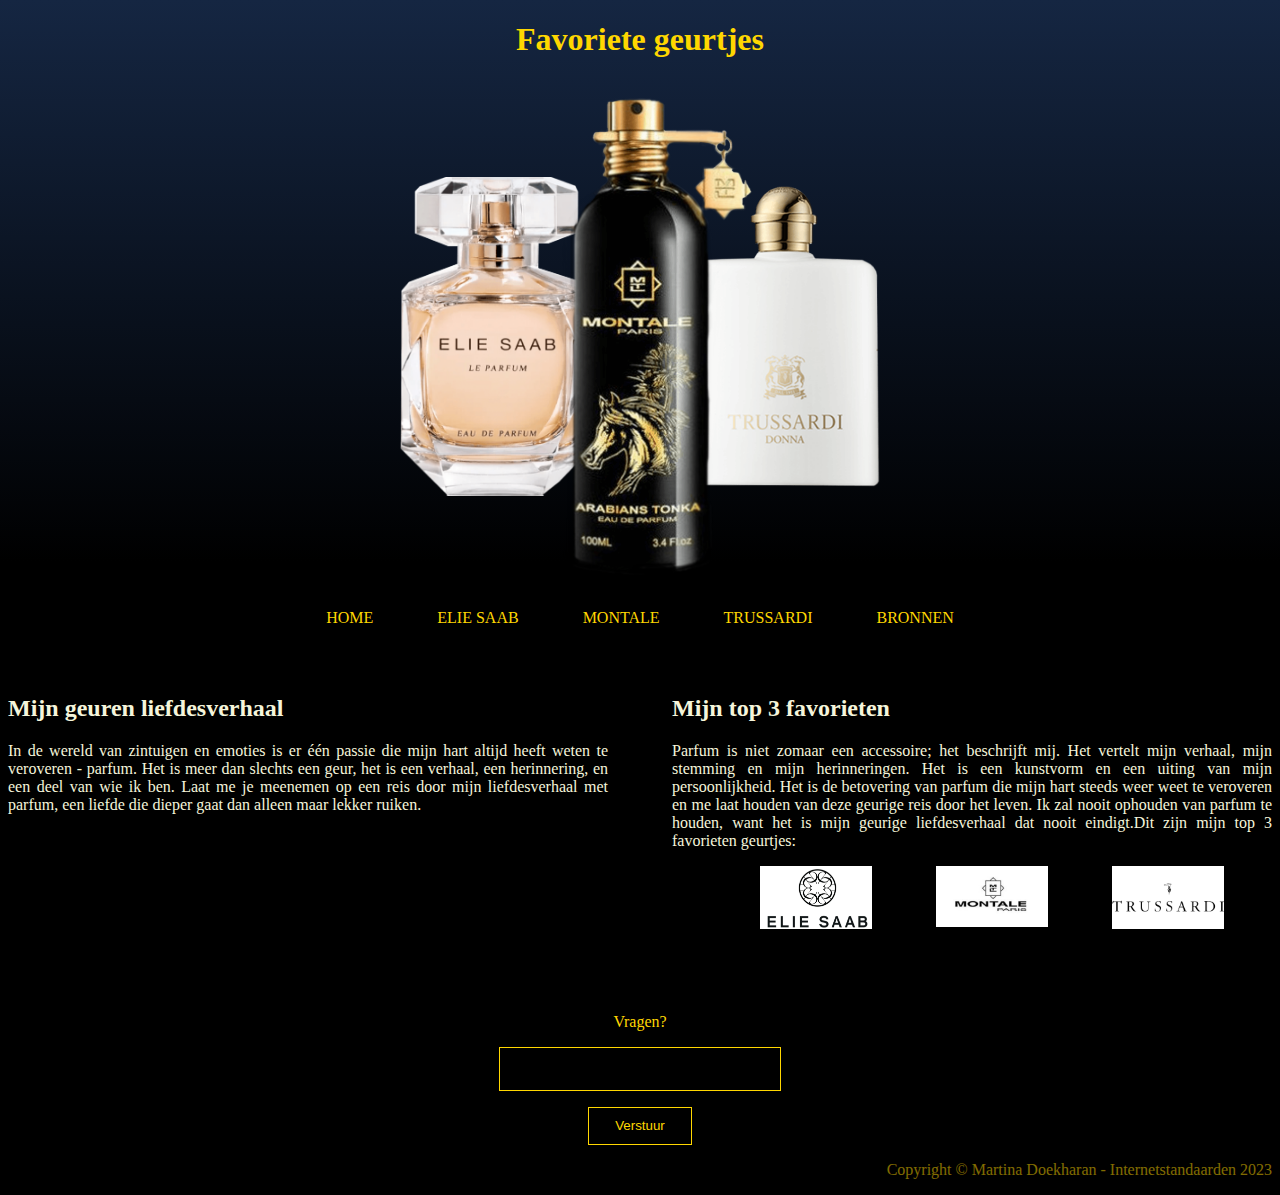
<file: index.html>
<!DOCTYPE html>
<html lang="en">

<head>
    <meta charset="UTF-8">
    <meta name="viewport" content="width=device-width, initial-scale=1.0">
    <title>Favoriete geurtjes</title>
    <link rel="stylesheet" href="CSS/style.css">
</head>

<body class="eerste">
    <header>

        <h1>Favoriete geurtjes</h1>
<!-- een div omdat ik geen section zonder een h kan maken -->
        <div>
            <img src="fotos/eliesaab.png" alt="Elie Saab parfum">
            <img src="fotos/montalee.png" alt="Montale parfum">
            <img src="fotos/trassardi.png" alt="Trussardi parfum">
        </div>

        <nav>
            <ul>
                <li><a href="index.html">Home</a></li>
                <li><a href="eliesaab.html">Elie Saab</a></li>
                <li><a href="montale.html">Montale</a></li>
                <li><a href="trussardi.html">Trussardi</a></li>
                <li><a href="bronnen.html">Bronnen</a></li>
            </ul>
        </nav>

    </header>

    <main>
        <section>
            <h2>Mijn geuren liefdesverhaal</h2>

            <p>In de wereld van zintuigen en emoties is er één passie die mijn hart 
                altijd heeft weten te veroveren - parfum. Het is meer dan slechts een geur, het is een verhaal, een herinnering, en een deel van wie ik ben. Laat me je meenemen op een reis door mijn liefdesverhaal met parfum, een liefde die dieper gaat dan alleen maar lekker ruiken.</p>
        </section>

        <section>
            <h2>Mijn top 3 favorieten </h2>

            <p>Parfum is niet zomaar een accessoire; het beschrijft mij. Het vertelt mijn verhaal, mijn stemming en mijn herinneringen. Het is een kunstvorm en een uiting van mijn persoonlijkheid. Het is de betovering van parfum die mijn hart steeds weer weet te veroveren en me laat houden van deze geurige reis door het leven. Ik zal nooit ophouden van parfum te houden, want het is mijn geurige liefdesverhaal dat nooit eindigt.Dit zijn mijn top 3 favorieten geurtjes:
            </p>
            <ul>
                <li><a href="eliesaab.html"><img src="fotos/eliesaablogo.png" alt="Elie Saab logo"></a></li>
                <li><a href="montale.html"><img src="fotos/montalelogo.png" alt="Montale logo"></a></li>
                <li><a href="trussardi.html"><img src="fotos/trussardilogo.jpeg" alt="Trussardilogo"></a></li>
            </ul>
            
        </section>
            
    </main>

    <footer>
        <!-- https://developer.mozilla.org/en-US/docs/Web/HTML/Element/form -->
        <form>
            <label for="vraag">Vragen?</label>
            <input type="text">
            <button>
                Verstuur
            </button>
        </form>
        <p>Copyright © Martina Doekharan - Internetstandaarden 2023</p>
    </footer>

</body>

</html>
</file>
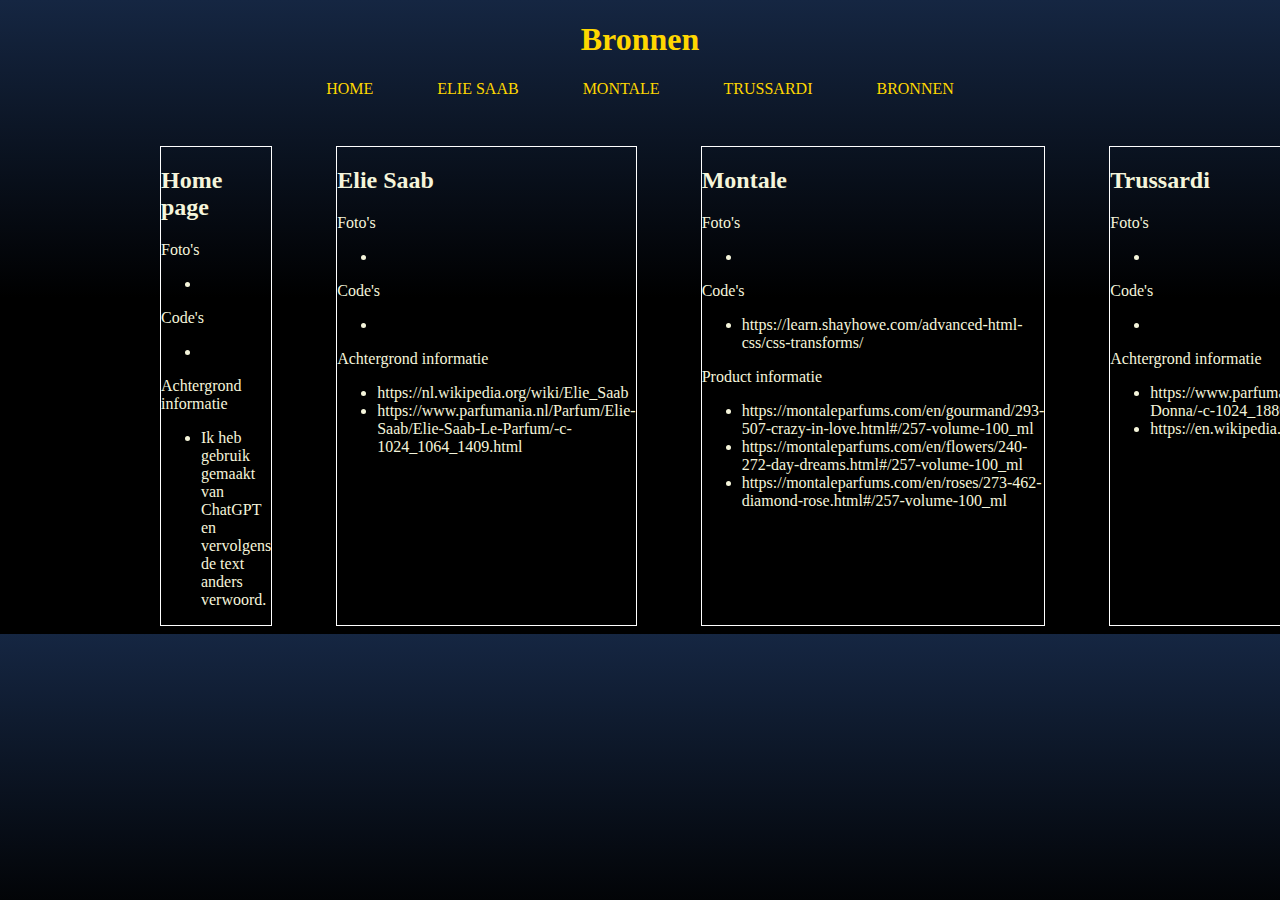
<file: bronnen.html>
<!DOCTYPE html>
<html lang="en">

<head>
    <meta charset="UTF-8">
    <meta name="viewport" content="width=device-width, initial-scale=1.0">
    <title>Bronnen</title>
    <link rel="stylesheet" href="CSS/style.css">
</head>

<body class="bronnen">

    <header>

        <h1>Bronnen</h1>

        <nav>
            <ul>
                <li><a href="index.html">Home</a></li>
                <li><a href="eliesaab.html">Elie Saab</a></li>
                <li><a href="montale.html">Montale</a></li>
                <li><a href="trussardi.html">Trussardi</a></li>
                <li><a href="bronnen.html">Bronnen</a></li>
            </ul>
        </nav>

    </header>
    <main>
        <section>   
            <h2>Home page</h2>
            <p>Foto's</p>
            <ul>
                <li></li>
            </ul>
            <p>Code's</p>
            <ul>
                <li></li>
            </ul>
            <p>Achtergrond informatie </p>
            <ul>
                <li>Ik heb gebruik gemaakt van ChatGPT en vervolgens de text anders verwoord.</li>
            </ul>
        </section>

        <section>   
            <h2>Elie Saab</h2>
            <p>Foto's</p>
            <ul>
                <li></li>
            </ul>
            <p>Code's</p>
            <ul>
                <li></li>
            </ul>
            <p>Achtergrond informatie </p>
            <ul>
                <li>https://nl.wikipedia.org/wiki/Elie_Saab</li>
                <li>https://www.parfumania.nl/Parfum/Elie-Saab/Elie-Saab-Le-Parfum/-c-1024_1064_1409.html</li>
            </ul>
            
        </section>

        <section>   
            <h2>Montale</h2>
            <p>Foto's</p>
            <ul>
                <li></li>
            </ul>
            <p>Code's</p>
            <ul>
                <li>https://learn.shayhowe.com/advanced-html-css/css-transforms/</li>
            </ul>
            <p>Product informatie </p>
            <ul>
                <li>https://montaleparfums.com/en/gourmand/293-507-crazy-in-love.html#/257-volume-100_ml</li>
                <li>https://montaleparfums.com/en/flowers/240-272-day-dreams.html#/257-volume-100_ml</li>
                <li>https://montaleparfums.com/en/roses/273-462-diamond-rose.html#/257-volume-100_ml</li>
            </ul>
        
        </section>
        
        <section>   
            <h2>Trussardi</h2>
            <p>Foto's</p>
            <ul>
                <li></li>
            </ul>
            <p>Code's</p>
            <ul>
                <li></li>
            </ul>
            <p>Achtergrond informatie </p>
            <ul>
                <li>https://www.parfumania.nl/Parfum/Trussardi/Trussardi-Donna/-c-1024_1880_1882.html</li>
                <li>https://en.wikipedia.org/wiki/Trussardi</li>
            </ul>
        </section>
        
       
        
    </main>

</body>

</html>
</file>
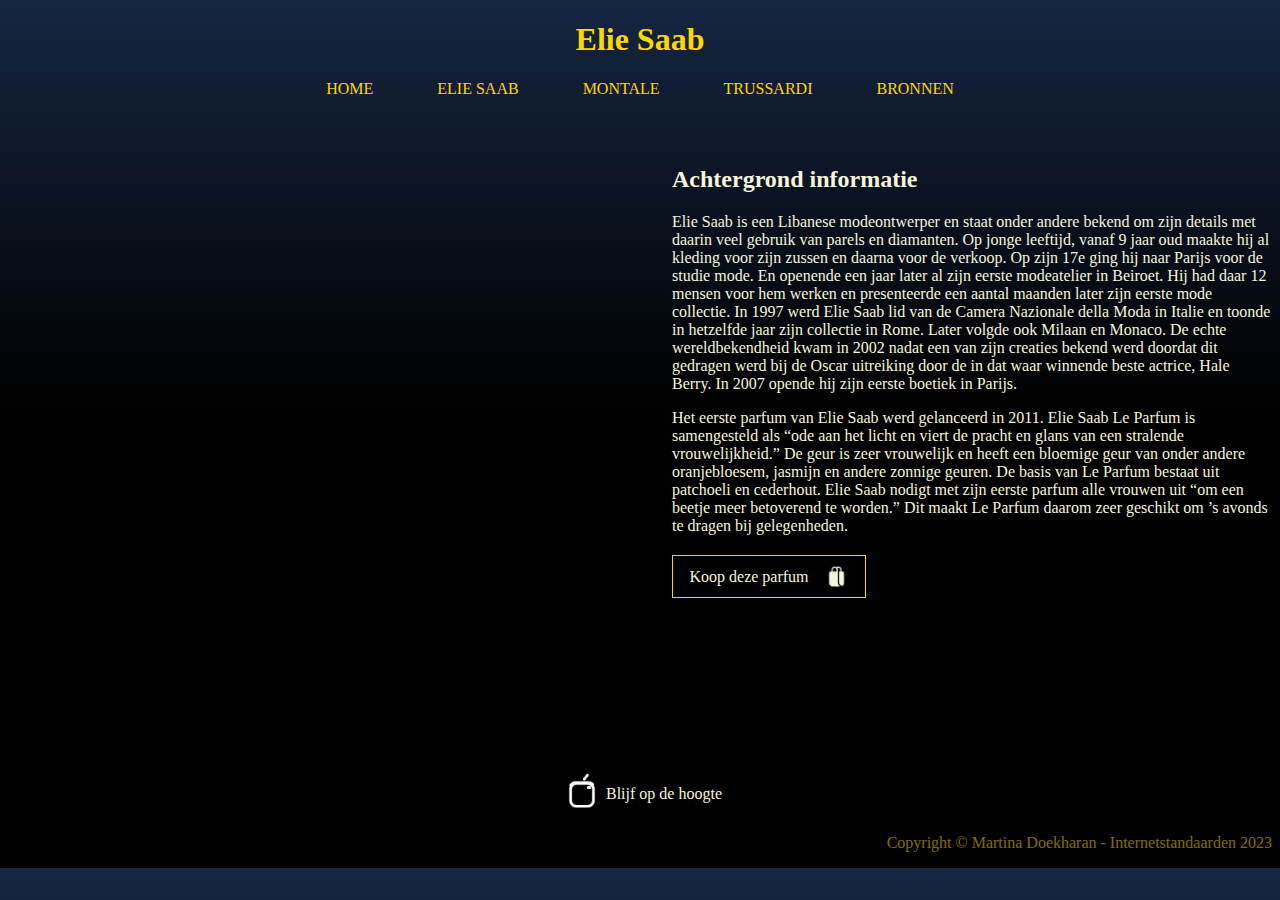
<file: eliesaab.html>
<!DOCTYPE html>
<html lang="en">

<head>
    <meta charset="UTF-8">
    <meta name="viewport" content="width=device-width, initial-scale=1.0">
    <title>Fav nummer 1</title>
    <link rel="stylesheet" href="CSS/style.css">
</head>

<body class="tweede">

    <header>

        <h1>Elie Saab</h1>

        <nav>
            <ul>
                <li><a href="index.html">Home</a></li>
                <li><a href="eliesaab.html">Elie Saab</a></li>
                <li><a href="montale.html">Montale</a></li>
                <li><a href="trussardi.html">Trussardi</a></li>
                <li><a href="bronnen.html">Bronnen</a></li>
            </ul>
        </nav>

    </header>

    <main>
        <!-- https://www.w3.org/Style/Examples/007/slideshow.en.html -->
        <ul>
            <li><img src="fotos/eliesaab1.jpeg" alt="De oprichter van Elie Saab"></li>
            <li><img src="fotos/eliesaab2.png" alt="Show van Elie Saab"></li>
            <li><img src="fotos/eliesaab3.png" alt="Verschillende flessen parfum van Elie Saab"></li>
        </ul>

        <section>
            <h2>Achtergrond informatie</h2>
            <p>Elie Saab is een Libanese modeontwerper en staat onder andere bekend om zijn details met daarin veel gebruik van parels en diamanten. Op jonge leeftijd, vanaf 9 jaar oud maakte hij al kleding voor zijn zussen en daarna voor de verkoop. Op zijn 17e ging hij naar Parijs voor de studie mode. En openende een jaar later al zijn eerste modeatelier in Beiroet. Hij had daar 12 mensen voor hem werken en presenteerde een aantal maanden later zijn eerste mode collectie. In 1997 werd Elie Saab lid van de Camera Nazionale della Moda in Italie en toonde in hetzelfde jaar zijn collectie in Rome. Later volgde ook Milaan en Monaco. De echte wereldbekendheid kwam in 2002 nadat een van zijn creaties bekend werd doordat dit gedragen werd bij de Oscar uitreiking door de in dat waar winnende beste actrice, Hale Berry. In 2007 opende hij zijn eerste boetiek in Parijs. </p>

            <p>Het eerste parfum van Elie Saab werd gelanceerd in 2011. Elie Saab Le Parfum is samengesteld als “ode aan het licht en viert de pracht en glans van een stralende vrouwelijkheid.” De geur is zeer vrouwelijk en heeft een bloemige geur van onder andere oranjebloesem, jasmijn en andere zonnige geuren. De basis van Le Parfum bestaat uit patchoeli en cederhout. Elie Saab nodigt met zijn eerste parfum alle vrouwen uit “om een beetje meer betoverend te worden.” Dit maakt Le Parfum daarom zeer geschikt om ’s avonds te dragen bij gelegenheden.</p>


            <a target="_blank"
                    href="https://www.douglas.nl/nl/p/3000045098?variant=448369&trac=DO_NL.01.01_Shopping.P_Shopping.Google.14927595561.125660347142.448369.local.PM&gclid=CjwKCAjw4P6oBhBsEiwAKYVkqxohQ8SYHIWJCCJRpfVIEr9Ji8WSB5dDz28tno8V--kjcy2A6beDxhoCHKkQAvD_BwE">Koop
                    deze parfum<img src="fotos/shoppingbag.png" alt="Zet dit in je winkelwagen"></a>

            <!-- https://developer.mozilla.org/en-US/docs/Web/HTML/Element/a -->


        
        </section>
        

    </main>


    <footer>

        <a target="_blank" href="https://www.instagram.com/eliesaabworld"><img src="fotos/instagramlogo.gif" alt="">Blijf op de
            hoogte</a>

        <p>Copyright © Martina Doekharan - Internetstandaarden 2023</p>
    </footer>

</body>

</html>
</file>
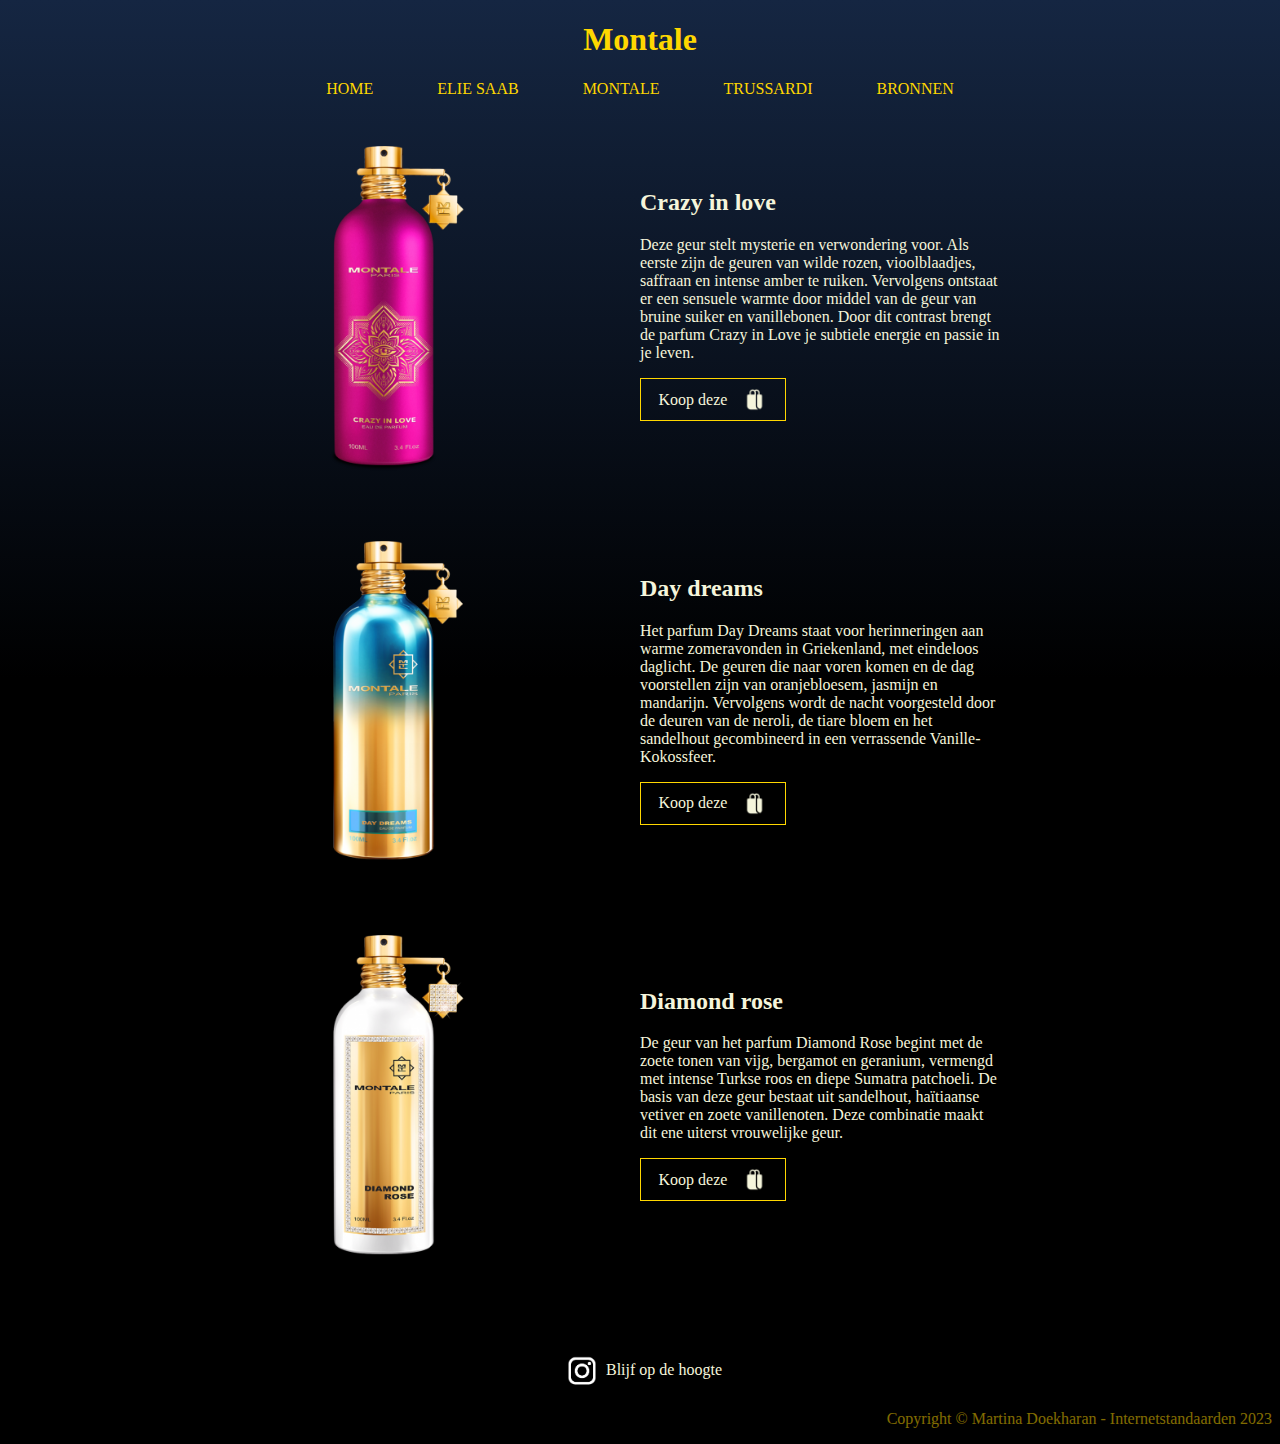
<file: montale.html>
<!DOCTYPE html>
<html lang="en">

<head>
    <meta charset="UTF-8">
    <meta name="viewport" content="width=device-width, initial-scale=1.0">
    <title>Fav nummer 2</title>
    <link rel="stylesheet" href="CSS/style.css">
</head>

<body class="derde">

    <header>

        <h1>Montale</h1>

        <nav>
            <ul>
                <li><a href="index.html">Home</a></li>
                <li><a href="eliesaab.html">Elie Saab</a></li>
                <li><a href="montale.html">Montale</a></li>
                <li><a href="trussardi.html">Trussardi</a></li>
                <li><a href="bronnen.html">Bronnen</a></li>
            </ul>
        </nav>

    </header>

    <main>


        <section>
            <img src="fotos/montalecrazy.png" alt="Montale parfum crazy in love">
            <section>
                <h2>Crazy in love</h2>
                <p>Deze geur stelt mysterie en verwondering voor. Als eerste zijn de geuren van wilde rozen, vioolblaadjes, saffraan en intense amber te ruiken. Vervolgens ontstaat er een sensuele warmte door middel van de geur van bruine suiker en vanillebonen. Door dit contrast brengt de parfum Crazy in Love je subtiele energie en passie in je leven.</p>
                <a target="_blank"
                    href="https://montaleparfums.com/en/gourmand/293-507-crazy-in-love.html#/257-volume-100_ml">Koop
                    deze<img src="fotos/shoppingbag.png" alt="Zet dit in je winkelwagen"></a>
            </section>
            
        </section>

        <section>
            <img src="fotos/montaleday.png" alt="Montale day dreams">
            <section>
                <h2>Day dreams</h2>
                <p>Het parfum Day Dreams staat voor herinneringen aan warme zomeravonden in Griekenland, met eindeloos daglicht. De geuren die naar voren komen en de dag voorstellen zijn van oranjebloesem, jasmijn en mandarijn. Vervolgens wordt de nacht voorgesteld door de deuren van de neroli, de tiare bloem en het sandelhout gecombineerd in een verrassende Vanille-Kokossfeer.</p>
                <a target="_blank"
                    href="https://montaleparfums.com/en/flowers/240-272-day-dreams.html#/257-volume-100_ml">Koop
                    deze<img src="fotos/shoppingbag.png" alt="Zet dit in je winkelwagen"></a>
            </section>

        </section>

        <section>
            <img src="fotos/montalediamond.png" alt="Montale diamond rose">
            <section>
                <h2>Diamond rose</h2>
                <p>De geur van het parfum Diamond Rose begint met de zoete tonen van vijg, bergamot en geranium, vermengd met intense Turkse roos en diepe Sumatra patchoeli. De basis van deze geur bestaat uit sandelhout, haïtiaanse vetiver en zoete vanillenoten. Deze combinatie maakt dit ene uiterst vrouwelijke geur.</p>
                <a target="_blank"
                    href="https://montaleparfums.com/en/roses/273-462-diamond-rose.html#/257-volume-100_ml">Koop
                    deze<img src="fotos/shoppingbag.png" alt="Zet dit in je winkelwagen"></a>
            </section>

        </section>
    </main>

    <footer>
        <a target="_blank" href="https://www.instagram.com/montale/"><img src="fotos/instagramlogo.gif" alt="">Blijf op de hoogte</a>

        <p>Copyright © Martina Doekharan - Internetstandaarden 2023</p>
    </footer>

</body>

</html>
</file>
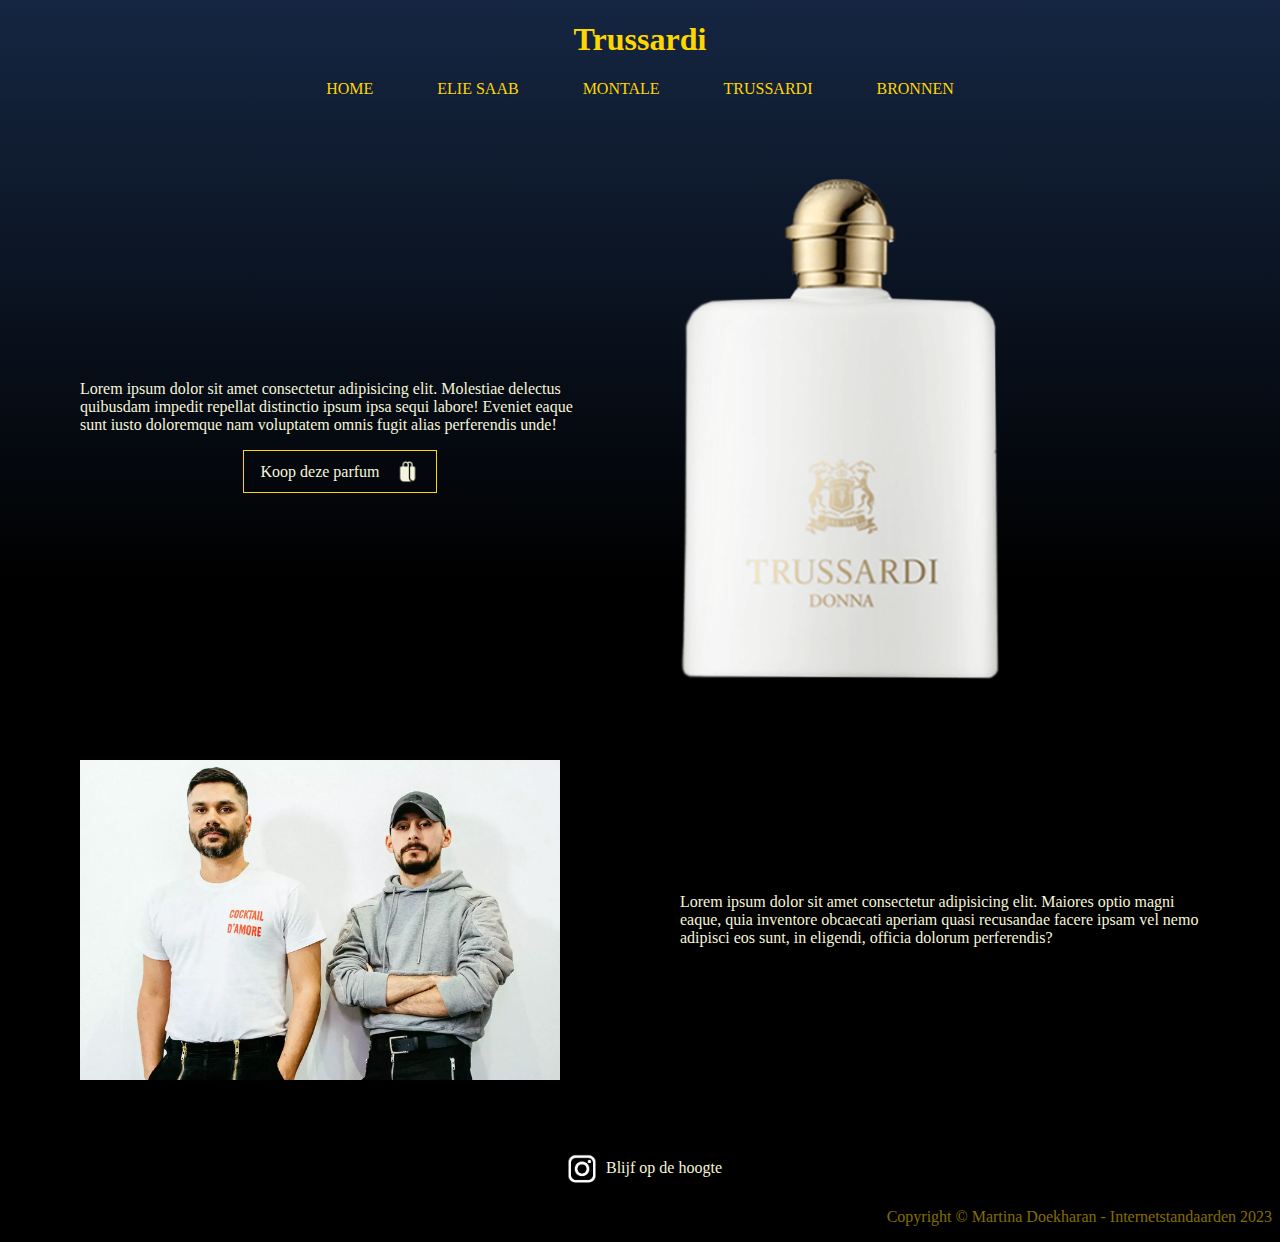
<file: trussardi.html>
<!DOCTYPE html>
<html lang="en">
<head>
    <meta charset="UTF-8">
    <meta name="viewport" content="width=device-width, initial-scale=1.0">
    <title>Fav nummer 3</title>
    <link rel="stylesheet" href="CSS/style.css">
</head>

<body class="vierde">

    <header>

        <h1>Trussardi</h1>

        <nav>
            <ul>
                <li><a href="index.html">Home</a></li>
                <li><a href="eliesaab.html">Elie Saab</a></li>
                <li><a href="montale.html">Montale</a></li>
                <li><a href="trussardi.html">Trussardi</a></li>
                <li><a href="bronnen.html">Bronnen</a></li>
            </ul>
        </nav>
        
    </header>

    <main>
        <section>   
            <section>
                <p>Lorem ipsum dolor sit amet consectetur adipisicing elit. Molestiae delectus quibusdam impedit repellat distinctio ipsum ipsa sequi labore! Eveniet eaque sunt iusto doloremque nam voluptatem omnis fugit alias perferendis unde!</p>
            <a target="_blank"
                    href="https://www.trussardi.com/en/nl/women/fragrances/perfumes/trussardi-donna-eau-de-parfum-100-ml-13I00016_9Y099999_N013.html">Koop
                    deze parfum <img src="fotos/shoppingbag.png" alt="Zet dit in je winkelwagen"></a>
            </section>
            
            <img src="fotos/trassardi.png" alt="Trussardi parfum">
        </section>

        <section>
            <img src="fotos/trussardi1.webp" alt="Owners trussardi">
            <p>Lorem ipsum dolor sit amet consectetur adipisicing elit. Maiores optio magni eaque, quia inventore obcaecati aperiam quasi recusandae facere ipsam vel nemo adipisci eos sunt, in eligendi, officia dolorum perferendis?</p>
        </section>
        
        
    </main>

    <footer>
        <a target="_blank" href="https://www.instagram.com/trussardi/"><img src="fotos/instagramlogo.gif" alt="">Blijf op de hoogte</a>

        <p>Copyright © Martina Doekharan - Internetstandaarden 2023</p>
    </footer>

</body>
</html>
</file>
<file: CSS/style.css>
/* heel website body kleur geven */
body {
    color: #f5f5db;
    background: rgb(0, 0, 0);
    background: linear-gradient(0deg, rgba(0, 0, 0, 1) 53%, rgba(21, 38, 66, 1) 100%);
    animation: fadepage 5s;
}

/* hele website bij elke pagina een fade geven als je erop komt */
@keyframes fadepage {
    0% {opacity: 0;}
    100% {opacity: 1;}
}


/* h1 animatie geven */
h1 {
    color: gold;
    text-align: center;
    animation: h1animation 4s ease-in-out;

}

@keyframes h1animation {
    0% {
        color: #f5f5db;
        font-size: 3.5em;
    }

    100% {
        color: gold;
        font-size: 2em;
    }

}

/* navigatie balk goed ordenen */
nav {
    margin-top: 1em;
}

nav ul {
    display: flex;
    list-style-type: none;
    gap: 4em;
    justify-content: center;
    margin: 0;
    padding: 0;
}

nav ul li a {
    text-transform: uppercase;
    text-decoration: none;
    color: gold;
    text-align: center;
    transition: 0.3s;
}

nav ul li a:hover {

    font-size: 1.1em;
    animation: glow 1s ease-in-out infinite alternate;
}

/* text in mijn nav een glow geven */
/* https://www.w3schools.com/howto/howto_css_glowing_text.asp */
@keyframes glow {
    0% {
        text-shadow: 0 0 10px #fff, 0 0 20px #fff, 0 0 30px #3438a6, 0 0 40px #3438a6, 0 0 50px #3438a6, 0 0 60px #3438a6, 0 0 70px#3438a6;
    }

    100% {
        text-shadow: 0 0 20px #fff, 0 0 30px #588fd3, 0 0 40px #588fd3, 0 0 50px #588fd3, 0 0 60px #588fd3, 0 0 70px #588fd3, 0 0 80px #588fd3;
    }
}


/* https://css-tricks.com/a-handy-little-system-for-animated-entrances-in-css/ */
/* mijn header is een component want hij wordt op meerdere pagina's gebruikt met dezelfde styling */

header div {
    display: flex;
    justify-content: center;
    align-items: center;

}

/* de 3 fotos laten animeren */
header div img {
    width: 12em;
    animation: fotoanimation 3s;
    animation-fill-mode: backwards;
}

header div img:nth-of-type(1) {
    margin-right: -2em;
    animation-delay: 0.5s;

}

header div img:nth-of-type(3) {
    margin-left: -2em;
    animation-delay: 1.5s;

}

header div img:nth-of-type(2) {
    /* +2 omdat het voor de 2 andere moet komen */
    z-index: 1;
    margin-right: -2em;
    animation-delay: 2.5s;

}

@keyframes fotoanimation {
    0% {
        opacity: 0;
        filter: blur(0.3em);
    }

    100% {
        opacity: 1;
        filter: blur(0);
    }
}

header section img:hover {
    scale: (1.2);
}

main {
    max-width: 80em;
    margin: 3em auto 4em;
}

.eerste main , .tweede main {
    display: grid;
    grid-template-columns: repeat(2, 1fr);
    gap: 4em;
}
.eerste main p {
    text-align: justify;
}

.eerste main section ul {
    list-style: none;
    display: flex;
    justify-content: center;
    gap: 4em;
}

.eerste main section ul li img {
    max-width: 7em;
    transition: 0.9s;

}

.eerste main section ul li img:hover {
    transform: scale(1.1);
}

/* mijn footer is ook een component */
footer {
    max-width: 80em;
    margin: auto;
}

form {
    display: flex;
    flex-direction: column;
    justify-content: center;
    align-items: center;
    gap: 1em;
    color: gold;
}

form input {
    padding: 1em;
    width: 19em;
    border: gold solid .1em;
    background-color: transparent;
    color: #f5f5db;

}

form input:focus {
    box-shadow: 0em 0em 1em gold;
    outline: none;
}

button {
    color: gold;
    border: gold solid 0.1em;
    background-color: transparent;
    padding: 0.8em 2em;
}

button:active {
    box-shadow: 0em 0em 1em gold;
}

footer p {
    color: gold;
    opacity: 0.5;
    text-align: right;
}





/* TWEEDE PAGINE ELIE SAAB */



/* Slideshow code source: https://www.w3.org/Style/Examples/007/slideshow.en.html */

.tweede main ul {
    list-style: none;
    height: 35em;
    width: 23em;
    /* dit is de parent en houdt de afbeeldingen in de container/zn plek (ul) */
    position: relative;
    margin: auto;
    padding: 0;
    /* alles wat buiten de container valt, niet laten weergeven. Als je het niet deed, kwam het onder de text*/
    overflow: hidden;
}


.tweede main ul li {
    opacity: 0;
    position: absolute;
    animation: 12s autoplay-slideshow infinite;
}

.tweede main ul img {
    height: 35em;
}

.tweede main ul li:nth-child(1) {
    animation-delay: 0s
}

.tweede main ul li:nth-child(2) {
    animation-delay: 4s
}

.tweede main ul li:nth-child(3) {
    animation-delay: 8s
}

@keyframes autoplay-slideshow {
    0% {
        opacity: 0;
        transform: translateX(50%);
    }

    15% {
        opacity: 1;
        transform: translateX(0%);
    }

    30% {
        opacity: 0;
        transform: translateX(-50%);
    }
}

/* text animation. Eerste p geldt voor alle p's dus ded delay, animatie duur enz, en dan nadat ga je de andere p's bewerken. Dus apart een delay toevoegen. dit zorgt ervoor dat het 1 voor 1 komt*/

.tweede p, .tweede section a ,.tweede h2{
    animation-duration: 1s;
    animation-name: animate-fade;
    animation-delay: 0.5s;
    animation-fill-mode: backwards;
}

@keyframes animate-fade {
    0% {
        opacity: 0;
    }

    100% {
        opacity: 1;
    }
}

.tweede h2{
    animation-delay: 0.6s;

}
.tweede p:nth-of-type(1) {
    animation-delay: 0.9s;
}

.tweede p:nth-of-type(2) {
    animation-delay: 1.2s;
}

/* koop deze knopw eliesaab */
.tweede main section a img{
    width: 1.5em;
    padding-left: 1em;
}

.tweede main section a {
    margin-top: 1.3em;
    animation-delay: 1.5s;
    color: #f5f5db;
    text-decoration: none;
    display: flex;
    align-items: center;
    justify-content: center;
    border: solid 0.1em gold;
    width: 11em;
    padding: 0.5em;
    transition: 0.4s;
}

.tweede main section a:hover{
    text-shadow: 0em 0em 1em white;
    box-shadow: 0em 0em 1em rgba(255, 217, 0, 0.664);
} 


/* instagram volgen elie saab */

.tweede footer a {
    margin: auto;
    animation-delay: 1.5s;
    color: #f5f5db;
    text-decoration: none;
    display: flex;
    justify-content: center;
    align-items: center;
}

.tweede footer a:hover{
    text-shadow: 0em 0em 1em white;

} 

.tweede footer a img {
    max-width: 3em;
}





/* DERDE PAGINA MONTALE */


/*  3e pagina een breedte geven */
.derde main{
    max-width: 45em;
}

/* ruimte tussen de parfum fotos,dus tussen de section */
.derde main section {
    margin-bottom: 3em;
}

/* de 3 parfums een grootte geven en animation */
.derde main section > img{
    max-width: 13em;
    animation: zweefparfum 3s infinite;
    animation-delay: 0.5;
}

@keyframes zweefparfum{
    0% {transform: translateY(0) ;}
    50% {transform: translateY(1em) ;}
    100% {transform: translateY(0) ;}
}

.derde main section:nth-of-type(2) > img{
    animation-delay: 0.8s;
}

.derde main section:nth-of-type(3) > img{
    animation-delay: 1.6s;
}


/* instagram logo montale */
.derde footer a {
    animation-delay: 1.5s;
    color: #f5f5db;
    text-decoration: none;
    display: flex;
    justify-content: center;
    align-items: center;
}

/* instagram logo montale */
.derde footer a:hover{
    text-shadow: 0em 0em 1em white;

} 

/* instagram logo montale */
.derde footer a img {
    max-width: 3em;
}

/* shopping bag icon bewerken */
.derde section a img{
    width: 1.5em;
    padding-left: 1em;
}

/* geen echte button, maar wou het een go to actie geven.button bewerkingen van het  koop deze buton */
.derde section a {
    animation-delay: 1.5s;
    color: #f5f5db;
    text-decoration: none;
    display: flex;
    align-items: center;
    justify-content: center;
    border: solid 0.1em gold;
    width: 8em;
    padding: 0.5em;
    transition: 0.4s;
}

.derde section a:hover{
    text-shadow: 0em 0em 1em white;
    box-shadow: 0em 0em 1em rgba(255, 217, 0, 0.664)
} 

/* Direct child. section is een kind van section en maakt kolommen zodat het naast elkaar komt*/
.derde main > section{
    display: grid;
    grid-template-columns: repeat(2,1fr);
    align-items: center;

}




/*VIERDE PAGINA TRUSSARDI */



/* instagram logo trussardi */
.vierde footer a {
    animation-delay: 1.5s;
    color: #f5f5db;
    text-decoration: none;
    display: flex;
    justify-content: center;
    align-items: center;
}

/* instagram logo trussardi */
.vierde footer a:hover{
    text-shadow: 0em 0em 1em white;

} 

/* instagram logo trussardi */
.vierde footer a img {
    max-width: 3em;
}

/* 4e pagina een breedte geven */
.vierde main{
    width: 70em;
}

/* 1e section kolommen maken */
.vierde main > section{
    
    align-items: center;
    display: grid;
    gap:5em;
    margin-top: 5em;
    /* repeat= 1e hoevaak herhalen, 2e is hoeveel kolommen */
    grid-template-columns: repeat(2,1fr);
}

/* 1e section alleen de fotos dus werk met nth type */
.vierde main > section:nth-of-type(1) img{
    max-width: 20em;
}

.vierde main > section:nth-of-type(2) img{
    max-width: 30em;
}

.vierde section section a img{
    width: 1.5em;
    padding-left: 1em;
}

/* geen echte button, maar wou het een go to actie geven.button bewerkingen van het  koop deze buton */
.vierde section section a {
    animation-delay: 1.5s;
    color: #f5f5db;
    text-decoration: none;
    display: flex;
    align-items: center;
    justify-content: center;
    border: solid 0.1em gold;
    width:11em;
    padding: 0.5em;
    transition: 0.4s;
    margin:auto;
   
}

.vierde section section a:hover{
    text-shadow: 0em 0em 1em white;
    box-shadow: 0em 0em 1em rgba(255, 217, 0, 0.664);
} 






/* 5E PAGINA BRONNEN */


.bronnen main{
    display: grid; 
    grid-template-columns: repeat(4,1fr);
    gap:4em;
    margin:3em auto 0;
    max-width: 60em;
}

.bronnen main section{
    border: solid .1em white;
    
}
</file>
